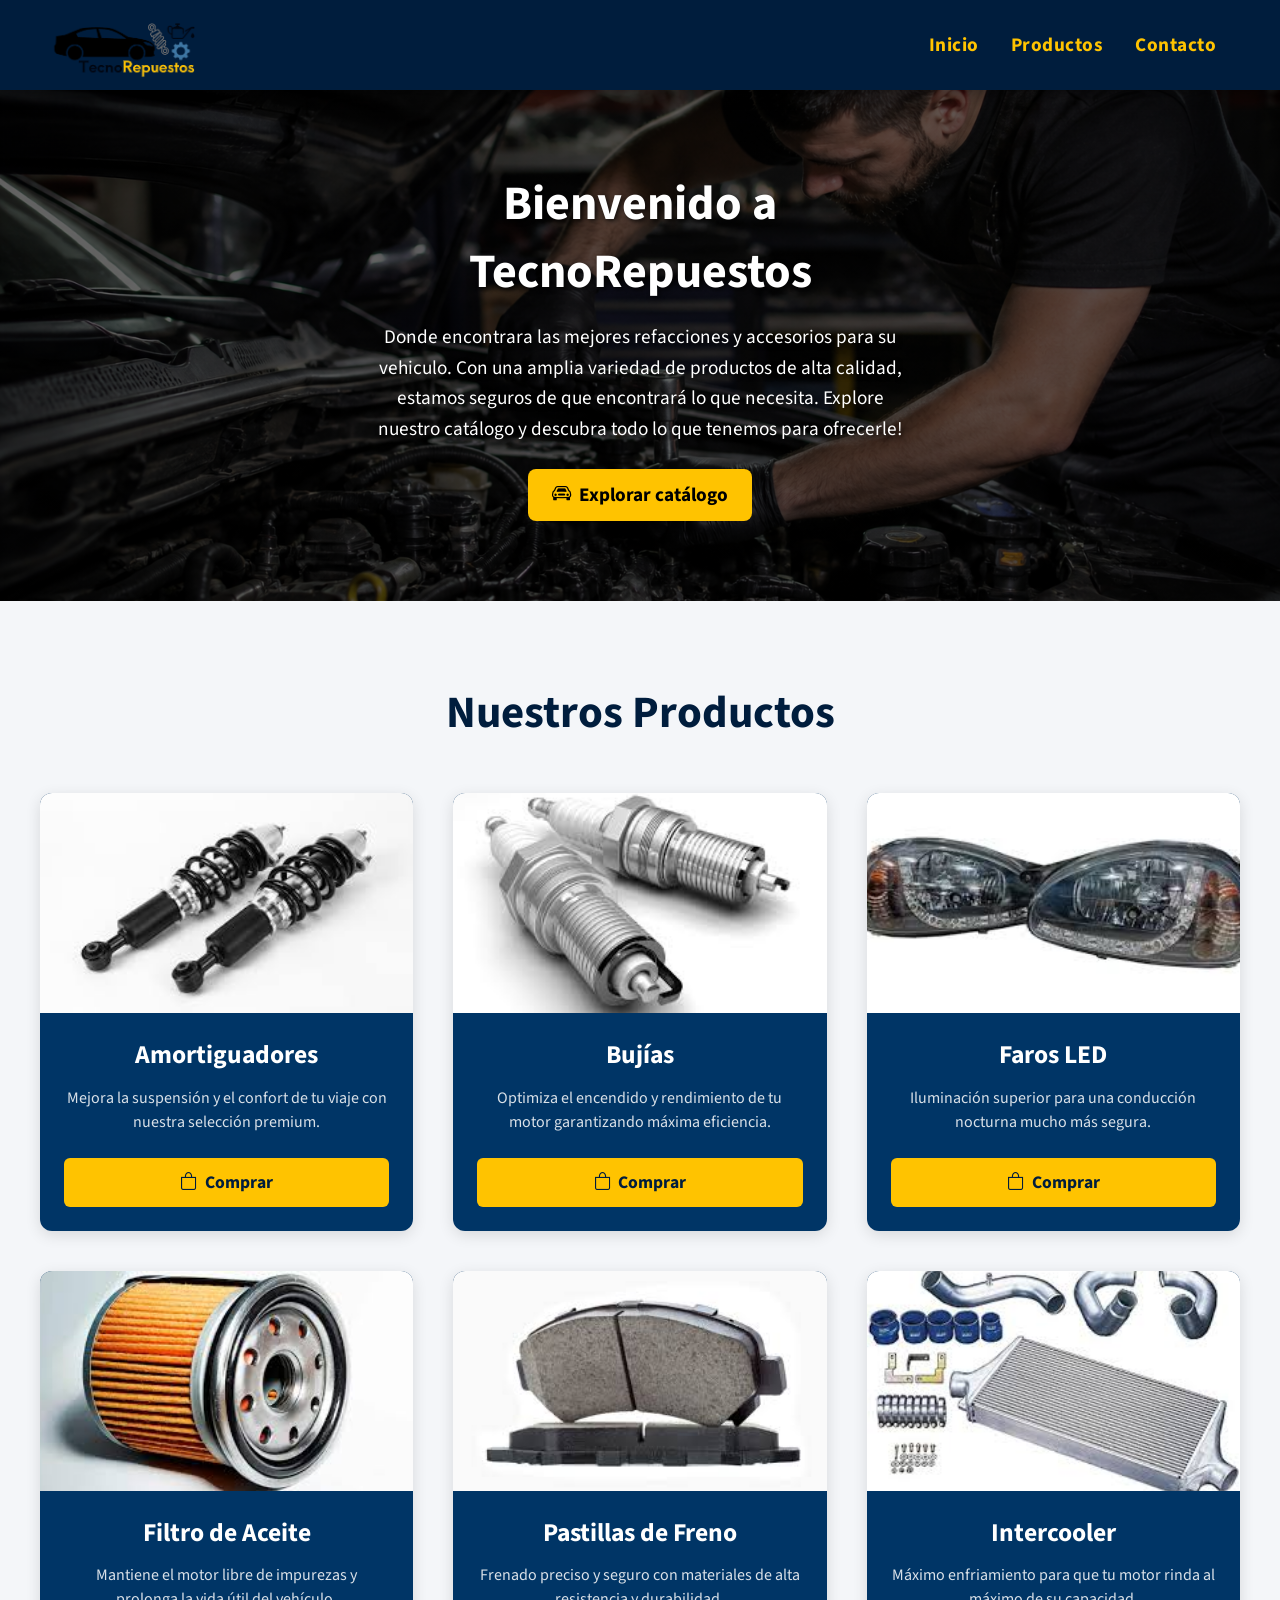
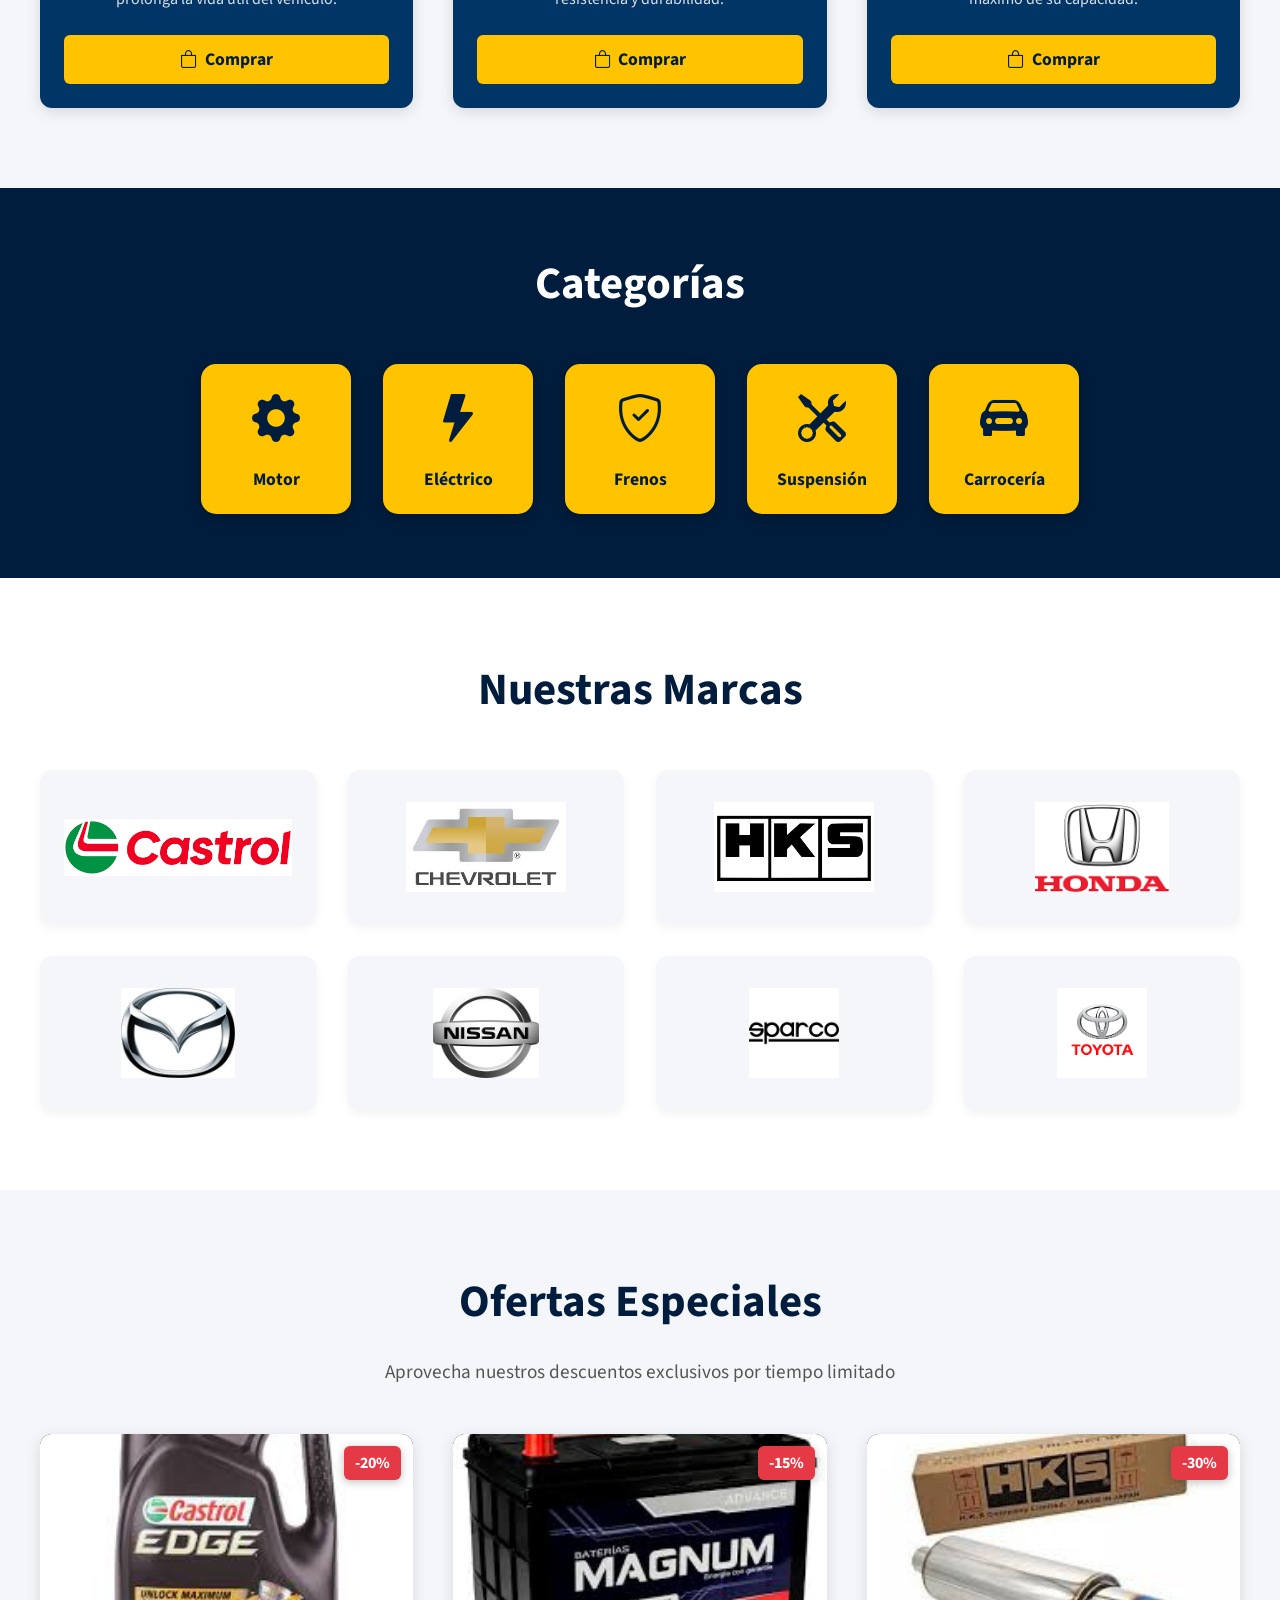
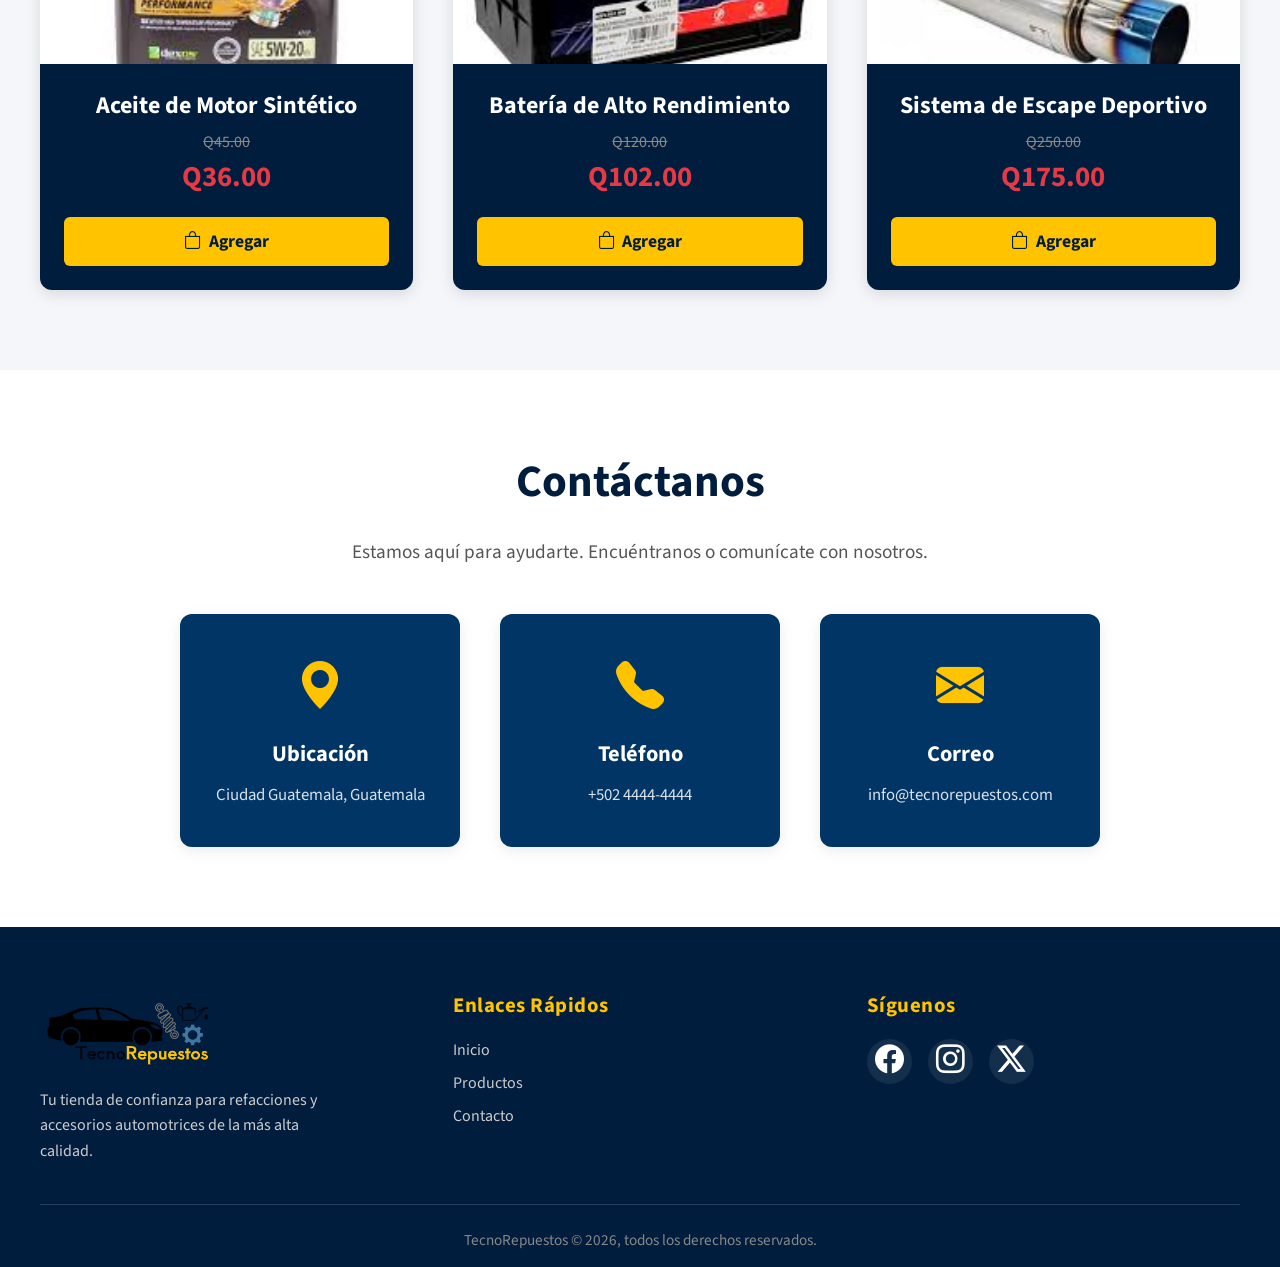
<file: proyecto_final_Jerry_Castro_2023536/view/index.html>
<!DOCTYPE html>
<html lang='en'>

<head>
    <meta charset='utf-8'>
    <meta name='viewport' content='width=device-width, initial-scale=1'>
    <title>Inicio</title>
    <link rel='stylesheet' href='../style/index.css'>
    <link rel="stylesheet" href="../style/header.css">
    <link rel="stylesheet" href="../style/footer.css">
    <link rel="icon" type="image/jpeg" href="../image/logo.png">
    <link rel="stylesheet" href="https://cdn.jsdelivr.net/npm/bootstrap-icons@1.13.1/font/bootstrap-icons.min.css">
</head>

<body>
    <header>
        <img src="../image/logoSinFondo.png" alt="Logo">
        <button class="nav-toggle" id="navToggle" aria-label="Abrir menú">
            <span></span>
            <span></span>
            <span></span>
        </button>
        <nav id="mainNav">
            <ul>
                <li><a href="../view/index.html">Inicio</a></li>
                <li><a href="../view/servicios.html">Productos</a></li>
                <li><a href="../view/contacto.html">Contacto</a></li>
            </ul>
        </nav>
    </header>
    <main>
        <section class="hero">
            <div class="info">
                <h1>Bienvenido a TecnoRepuestos</h1>
                <p>Donde encontrara las mejores refacciones y accesorios para su vehiculo.
                    Con una amplia variedad de productos de alta calidad, estamos seguros de que encontrará lo que
                    necesita.
                    Explore nuestro catálogo y descubra todo lo que tenemos para ofrecerle!</p>
                <a href="../view/servicios.html">
                    <button class="btn-explorar">
                        <i class="bi bi-car-front"></i>
                        Explorar catálogo
                    </button>
                </a>
            </div>
        </section>
        <section class="productos">
            <h2 class="section-title">Nuestros Productos</h2>
            <div class="productos-grid">
                <div class="producto-card">
                    <img src="../image/amortiguadores.jpeg" alt="Amortiguadores">
                    <div class="producto-info">
                        <h3>Amortiguadores</h3>
                        <p>Mejora la suspensión y el confort de tu viaje con nuestra selección premium.</p>
                        <button class="btn-comprar" data-nombre="Amortiguadores" data-precio="Q 350.00"><i class="bi bi-bag"></i> Comprar</button>
                    </div>
                </div>
                <div class="producto-card">
                    <img src="../image/bujia.jpeg" alt="Bujías">
                    <div class="producto-info">
                        <h3>Bujías</h3>
                        <p>Optimiza el encendido y rendimiento de tu motor garantizando máxima eficiencia.</p>
                        <button class="btn-comprar" data-nombre="Bujías" data-precio="Q 120.00"><i class="bi bi-bag"></i> Comprar</button>
                    </div>
                </div>
                <div class="producto-card">
                    <img src="../image/faros.jpeg" alt="Faros">
                    <div class="producto-info">
                        <h3>Faros LED</h3>
                        <p>Iluminación superior para una conducción nocturna mucho más segura.</p>
                        <button class="btn-comprar" data-nombre="Faros LED" data-precio="Q 450.00"><i class="bi bi-bag"></i> Comprar</button>
                    </div>
                </div>
                <div class="producto-card">
                    <img src="../image/filtroAceite.jpeg" alt="Filtro de Aceite">
                    <div class="producto-info">
                        <h3>Filtro de Aceite</h3>
                        <p>Mantiene el motor libre de impurezas y prolonga la vida útil del vehículo.</p>
                        <button class="btn-comprar" data-nombre="Filtro de Aceite" data-precio="Q 85.00"><i class="bi bi-bag"></i> Comprar</button>
                    </div>
                </div>
                <div class="producto-card">
                    <img src="../image/freno.jpeg" alt="Frenos">
                    <div class="producto-info">
                        <h3>Pastillas de Freno</h3>
                        <p>Frenado preciso y seguro con materiales de alta resistencia y durabilidad.</p>
                        <button class="btn-comprar" data-nombre="Pastillas de Freno" data-precio="Q 280.00"><i class="bi bi-bag"></i> Comprar</button>
                    </div>
                </div>
                <div class="producto-card">
                    <img src="../image/intercooler.jpeg" alt="Intercooler">
                    <div class="producto-info">
                        <h3>Intercooler</h3>
                        <p>Máximo enfriamiento para que tu motor rinda al máximo de su capacidad.</p>
                        <button class="btn-comprar" data-nombre="Intercooler" data-precio="Q 850.00"><i class="bi bi-bag"></i> Comprar</button>
                    </div>
                </div>
            </div>
        </section>
        <section class="categorias">
            <h2 class="section-title">Categorías</h2>
            <div class="categorias-container">
                <div class="categoria-box">
                    <i class="bi bi-gear-fill"></i>
                    <span>Motor</span>
                </div>
                <div class="categoria-box">
                    <i class="bi bi-lightning-fill"></i>
                    <span>Eléctrico</span>
                </div>
                <div class="categoria-box">
                    <i class="bi bi-shield-check"></i>
                    <span>Frenos</span>
                </div>
                <div class="categoria-box">
                    <i class="bi bi-tools"></i>
                    <span>Suspensión</span>
                </div>
                <div class="categoria-box">
                    <i class="bi bi-car-front-fill"></i>
                    <span>Carrocería</span>
                </div>
            </div>
        </section>
        <section class="marcas">
            <h2 class="section-title">Nuestras Marcas</h2>
            <div class="marcas-grid">
                <div class="marca-item">
                    <img src="../image/castrol.png" alt="Castrol">
                </div>
                <div class="marca-item">
                    <img src="../image/chevrolet.jpg" alt="Chevrolet">
                </div>
                <div class="marca-item">
                    <img src="../image/hks.png" alt="HKS">
                </div>
                <div class="marca-item">
                    <img src="../image/honda.png" alt="Honda">
                </div>
                <div class="marca-item">
                    <img src="../image/mazda.jpg" alt="Mazda">
                </div>
                <div class="marca-item">
                    <img src="../image/nissan.jpg" alt="Nissan">
                </div>
                <div class="marca-item">
                    <img src="../image/sparco.png" alt="Sparco">
                </div>
                <div class="marca-item">
                    <img src="../image/toyota.png" alt="Toyota">
                </div>
            </div>
        </section>
        <section class="ofertas">
            <h2 class="section-title">Ofertas Especiales</h2>
            <p class="section-subtitle">Aprovecha nuestros descuentos exclusivos por tiempo limitado</p>
            <div class="ofertas-grid">
                <div class="oferta-card">
                    <div class="descuento-badge">-20%</div>
                    <img src="../image/aceite.jpeg" alt="Aceite Sintético">
                    <div class="oferta-info">
                        <h3>Aceite de Motor Sintético</h3>
                        <p class="precio-original">Q45.00</p>
                        <p class="precio-oferta">Q36.00</p>
                        <button class="btn-comprar" data-nombre="Aceite de Motor Sintético" data-precio="Q36.00" data-oferta="true"><i class="bi bi-bag"></i> Agregar</button>
                    </div>
                </div>
                <div class="oferta-card">
                    <div class="descuento-badge">-15%</div>
                    <img src="../image/bateria.jpeg" alt="Batería">
                    <div class="oferta-info">
                        <h3>Batería de Alto Rendimiento</h3>
                        <p class="precio-original">Q120.00</p>
                        <p class="precio-oferta">Q102.00</p>
                        <button class="btn-comprar" data-nombre="Batería de Alto Rendimiento" data-precio="Q102.00" data-oferta="true"><i class="bi bi-bag"></i> Agregar</button>
                    </div>
                </div>
                <div class="oferta-card">
                    <div class="descuento-badge">-30%</div>
                    <img src="../image/escape.jpeg" alt="Sistema de Escape">
                    <div class="oferta-info">
                        <h3>Sistema de Escape Deportivo</h3>
                        <p class="precio-original">Q250.00</p>
                        <p class="precio-oferta">Q175.00</p>
                        <button class="btn-comprar" data-nombre="Sistema de Escape Deportivo" data-precio="Q175.00" data-oferta="true"><i class="bi bi-bag"></i> Agregar</button>
                    </div>
                </div>
            </div>
        </section>
       
        <section class="contacto">
            <h2 class="section-title">Contáctanos</h2>
            <p class="section-subtitle">Estamos aquí para ayudarte. Encuéntranos o comunícate con nosotros.</p>
            <div class="contacto-container">
                <div class="contacto-info-box">
                    <i class="bi bi-geo-alt-fill"></i>
                    <h3>Ubicación</h3>
                    <p>Ciudad Guatemala, Guatemala</p>
                </div>
                <div class="contacto-info-box">
                    <i class="bi bi-telephone-fill"></i>
                    <h3>Teléfono</h3>
                    <p>+502 4444-4444</p>
                </div>
                <div class="contacto-info-box">
                    <i class="bi bi-envelope-fill"></i>
                    <h3>Correo</h3>
                    <p>info@tecnorepuestos.com</p>
                </div>
            </div>
        </section>
    </main>

    <!-- ── Modal de compra exitosa ── -->
    <div class="modal-overlay" id="modalOverlay">
        <div class="modal-card" id="modalCard">
            <div class="modal-icon-wrapper">
                <i class="bi bi-bag-check-fill modal-icon-main"></i>
            </div>
            <h2 class="modal-title">¡Compra Exitosa!</h2>
            <div class="modal-producto-info">
                <p class="modal-label"><i class="bi bi-box-seam"></i> Producto</p>
                <p class="modal-valor" id="modalNombre">—</p>
                <p class="modal-label"><i class="bi bi-tag-fill"></i> Precio</p>
                <p class="modal-valor modal-precio" id="modalPrecio">—</p>
                <p class="modal-oferta-badge" id="modalTipo" style="display:none;"><i class="bi bi-percent"></i> ¡Precio de oferta aplicado!</p>
            </div>
            <p class="modal-mensaje">
                <i class="bi bi-truck"></i> Tu pedido está siendo procesado.<br>
                <i class="bi bi-shield-check"></i> Compra 100% segura y garantizada.
            </p>
            <button class="modal-btn-cerrar" id="modalCerrar">
                <i class="bi bi-check-circle"></i> Aceptar
            </button>
        </div>
    </div>
    <footer class="footer">
        <div class="footer-content">
            <div class="footer-logo">
                <img src="../image/logoSinFondo.png" alt="TecnoRepuestos Logo">
                <p>Tu tienda de confianza para refacciones y accesorios automotrices de la más alta calidad.</p>
            </div>
            <div class="footer-links">
                <h3>Enlaces Rápidos</h3>
                <ul>
                    <li><a href="../view/index.html">Inicio</a></li>
                    <li><a href="../view/servicios.html">Productos</a></li>
                    <li><a href="../view/contacto.html">Contacto</a></li>
                </ul>
            </div>
            <div class="footer-socials">
                <h3>Síguenos</h3>
                <div class="social-icons">
                    <a href="#"><i class="bi bi-facebook"></i></a>
                    <a href="#"><i class="bi bi-instagram"></i></a>
                    <a href="#"><i class="bi bi-twitter-x"></i></a>
                </div>
            </div>
        </div>
        <div class="footer-bottom">
            <p>TecnoRepuestos © 2026, todos los derechos reservados.</p>
        </div>
    </footer>
    <script src="../js/menu.js"></script>
    <script src="../js/index.js"></script>
</body>

</html>
</file>
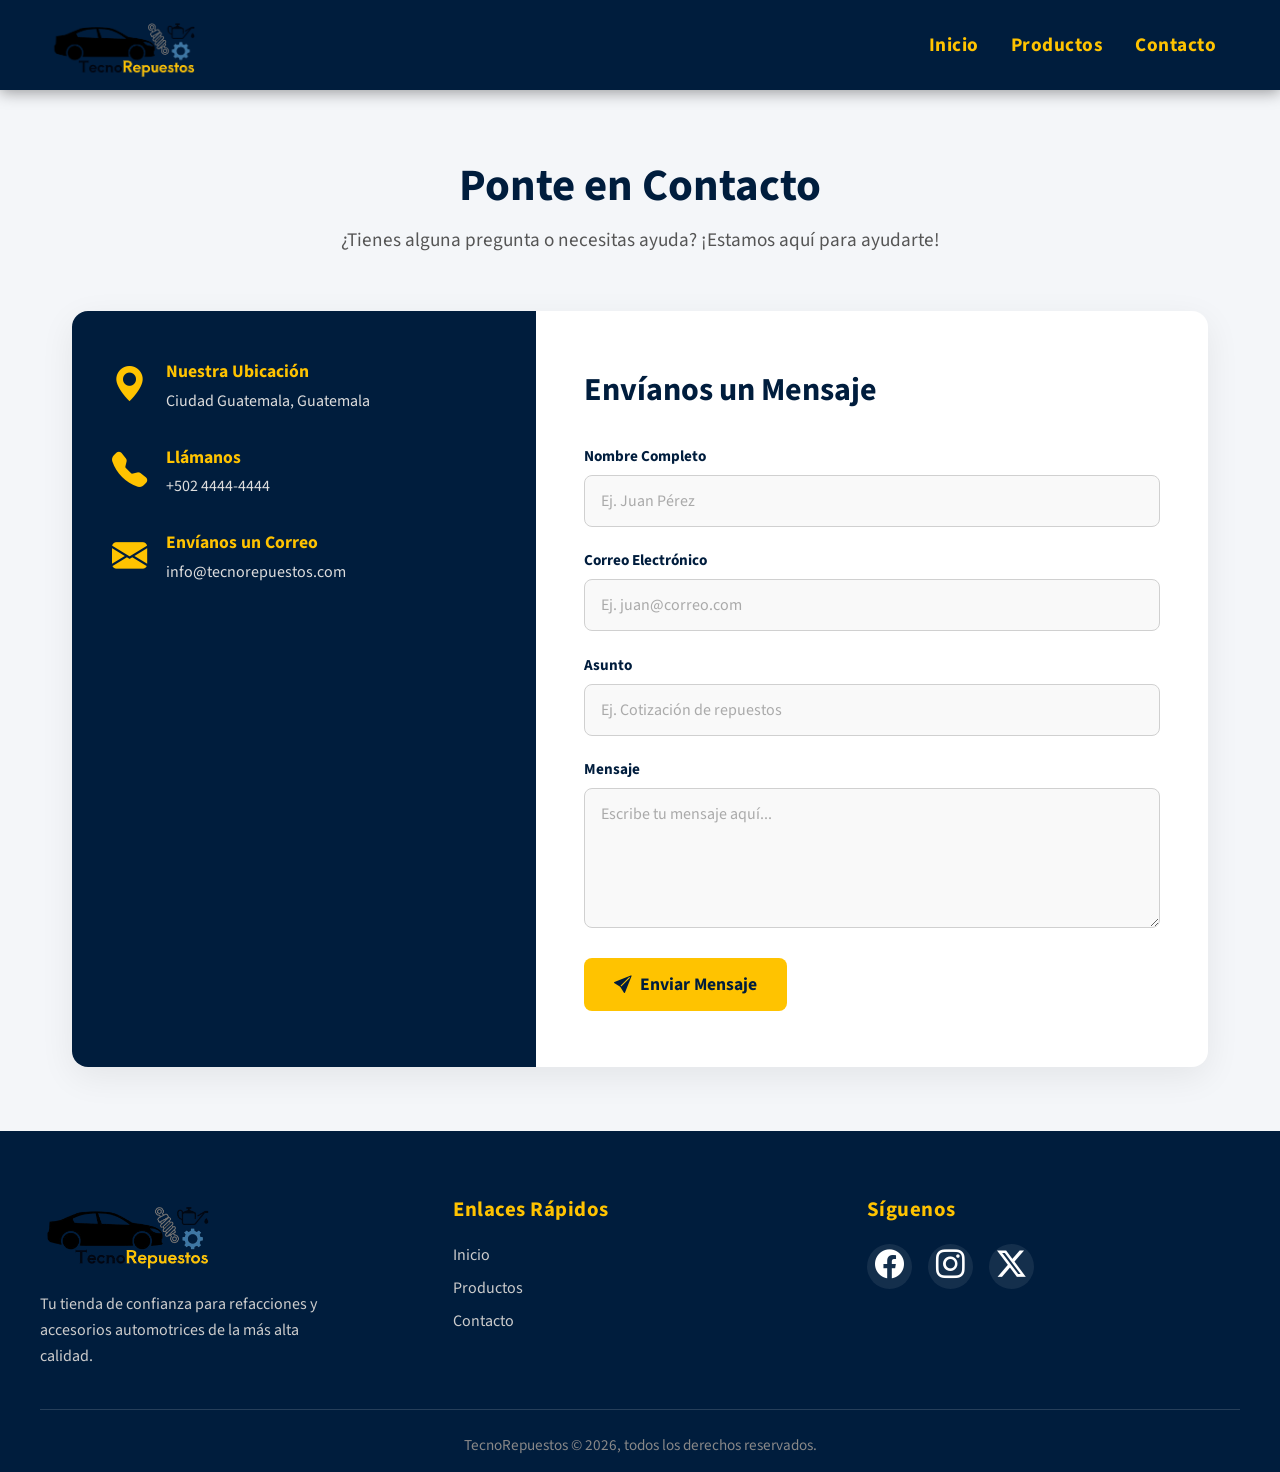
<file: proyecto_final_Jerry_Castro_2023536/view/contacto.html>
<!DOCTYPE html>
<html lang='en'>
<head>
    <meta charset='utf-8'>
    <meta name='viewport' content='width=device-width, initial-scale=1'>
    <title>Contacto - TecnoRepuestos</title>
    <link rel='stylesheet' href='../style/contacto.css'>
    <link rel="stylesheet" href="../style/header.css">
    <link rel="stylesheet" href="../style/footer.css">
    <link rel="stylesheet" href="https://cdn.jsdelivr.net/npm/bootstrap-icons@1.13.1/font/bootstrap-icons.min.css">
</head>
<body>
    <header>
        <img src="../image/logoSinFondo.png" alt="Logo">
        <button class="nav-toggle" id="navToggle" aria-label="Abrir menú">
            <span></span>
            <span></span>
            <span></span>
        </button>
        <nav id="mainNav">
            <ul>
                <li><a href="../view/index.html">Inicio</a></li>
                <li><a href="../view/servicios.html">Productos</a></li>
                <li><a href="../view/contacto.html">Contacto</a></li>
            </ul>
        </nav>
    </header>
    <main class="contacto-main">
        <h1 class="page-title">Ponte en Contacto</h1>
        <p class="page-subtitle">¿Tienes alguna pregunta o necesitas ayuda? ¡Estamos aquí para ayudarte!</p>
        
        <div class="contacto-wrapper">
            <div class="contacto-info-side">
                <div class="info-item">
                    <i class="bi bi-geo-alt-fill"></i>
                    <div>
                        <h3>Nuestra Ubicación</h3>
                        <p>Ciudad Guatemala, Guatemala</p>
                    </div>
                </div>
                <div class="info-item">
                    <i class="bi bi-telephone-fill"></i>
                    <div>
                        <h3>Llámanos</h3>
                        <p>+502 4444-4444</p>
                    </div>
                </div>
                <div class="info-item">
                    <i class="bi bi-envelope-fill"></i>
                    <div>
                        <h3>Envíanos un Correo</h3>
                        <p>info@tecnorepuestos.com</p>
                    </div>
                </div>
            </div>

            <div class="contacto-form-side">
                <h2>Envíanos un Mensaje</h2>
                <form action="" id="form">
                    <div class="input-group">
                        <label for="name">Nombre Completo</label>
                        <input type="text" id="name" name="name" placeholder="Ej. Juan Pérez" required>
                    </div>
                    <div class="input-group">
                        <label for="email">Correo Electrónico</label>
                        <input type="email" id="email" name="email" placeholder="Ej. juan@correo.com" required>
                        <span id="mensajeError" style="color: red; display: none;">Formato de correo inválido</span>
  <span id="mensajeExito" style="color: green; display: none;">Correo válido</span>
                    </div>
                    <div class="input-group">
                        <label for="asunto">Asunto</label>
                        <input type="text" id="asunto" name="asunto" placeholder="Ej. Cotización de repuestos" required>
                    </div>
                    <div class="input-group">
                        <label for="message">Mensaje</label>
                        <textarea id="message" name="message" rows="5" placeholder="Escribe tu mensaje aquí..." required></textarea>
                    </div>
                    <button type="submit" class="btn-enviar"><i class="bi bi-send-fill"></i> Enviar Mensaje</button>
                </form>
            </div>
        </div>
    </main>
    <footer class="footer">
        <div class="footer-content">
            <div class="footer-logo">
                <img src="../image/logoSinFondo.png" alt="TecnoRepuestos Logo">
                <p>Tu tienda de confianza para refacciones y accesorios automotrices de la más alta calidad.</p>
            </div>
            <div class="footer-links">
                <h3>Enlaces Rápidos</h3>
                <ul>
                    <li><a href="../view/index.html">Inicio</a></li>
                    <li><a href="../view/servicios.html">Productos</a></li>
                    <li><a href="../view/contacto.html">Contacto</a></li>
                </ul>
            </div>
            <div class="footer-socials">
                <h3>Síguenos</h3>
                <div class="social-icons">
                    <a href="#"><i class="bi bi-facebook"></i></a>
                    <a href="#"><i class="bi bi-instagram"></i></a>
                    <a href="#"><i class="bi bi-twitter-x"></i></a>
                </div>
            </div>
        </div>
        <div class="footer-bottom">
            <p>TecnoRepuestos © 2026, todos los derechos reservados.</p>
        </div>
    </footer>
    <script src="../js/menu.js"></script>
    <script src="../js/formulario.js"></script>
</body>
</html>
</file>
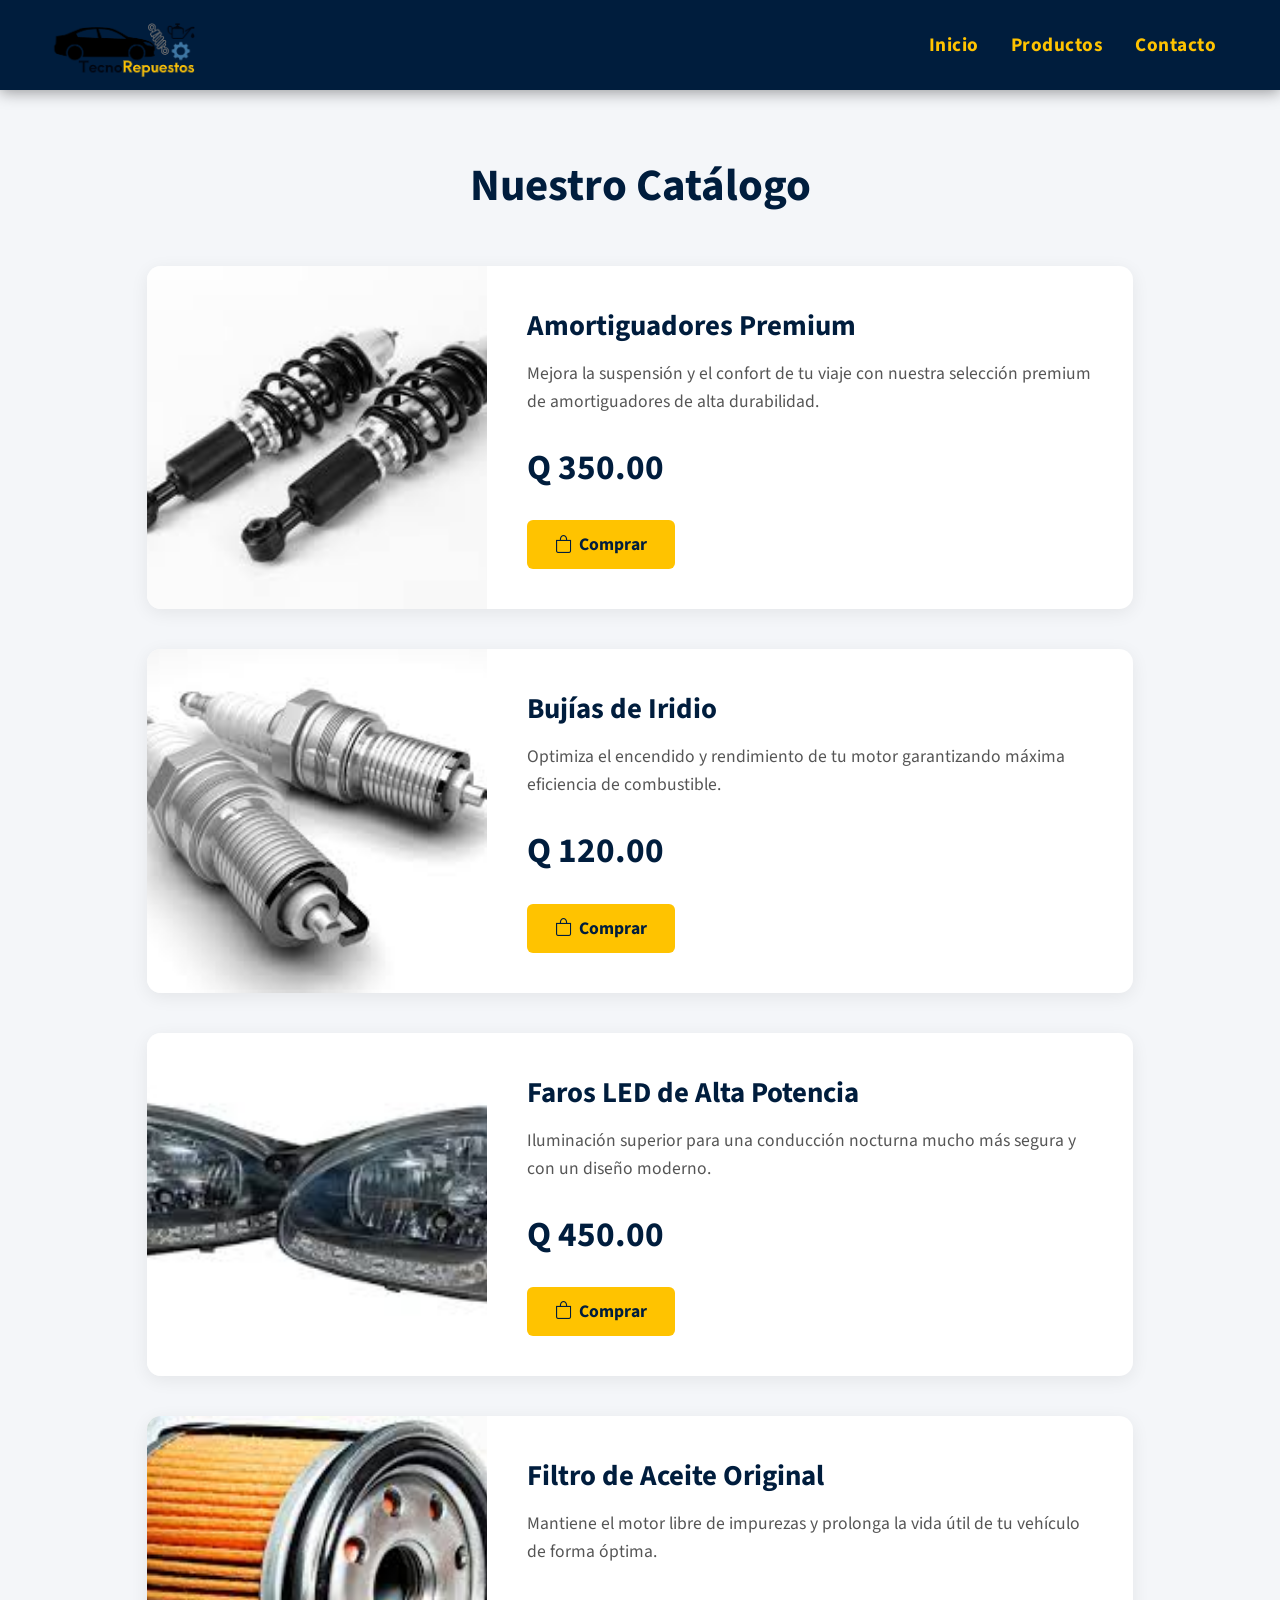
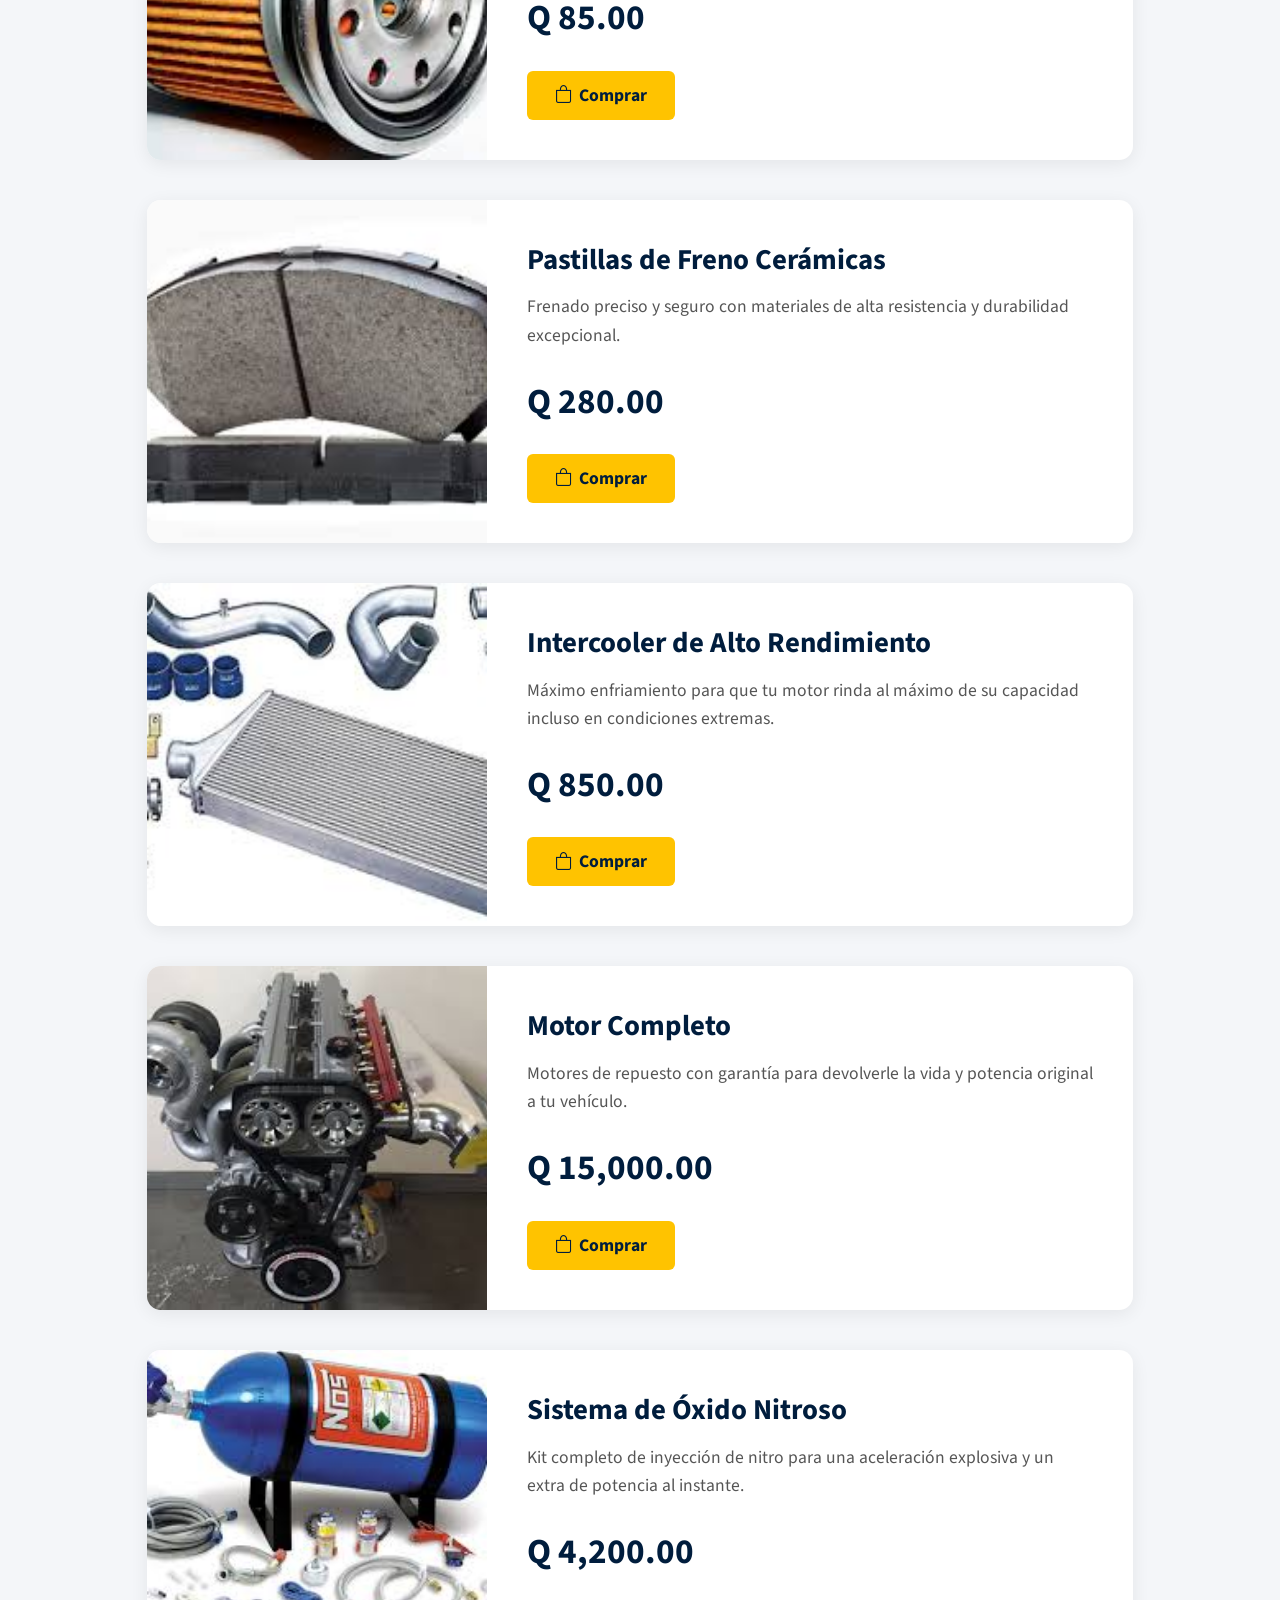
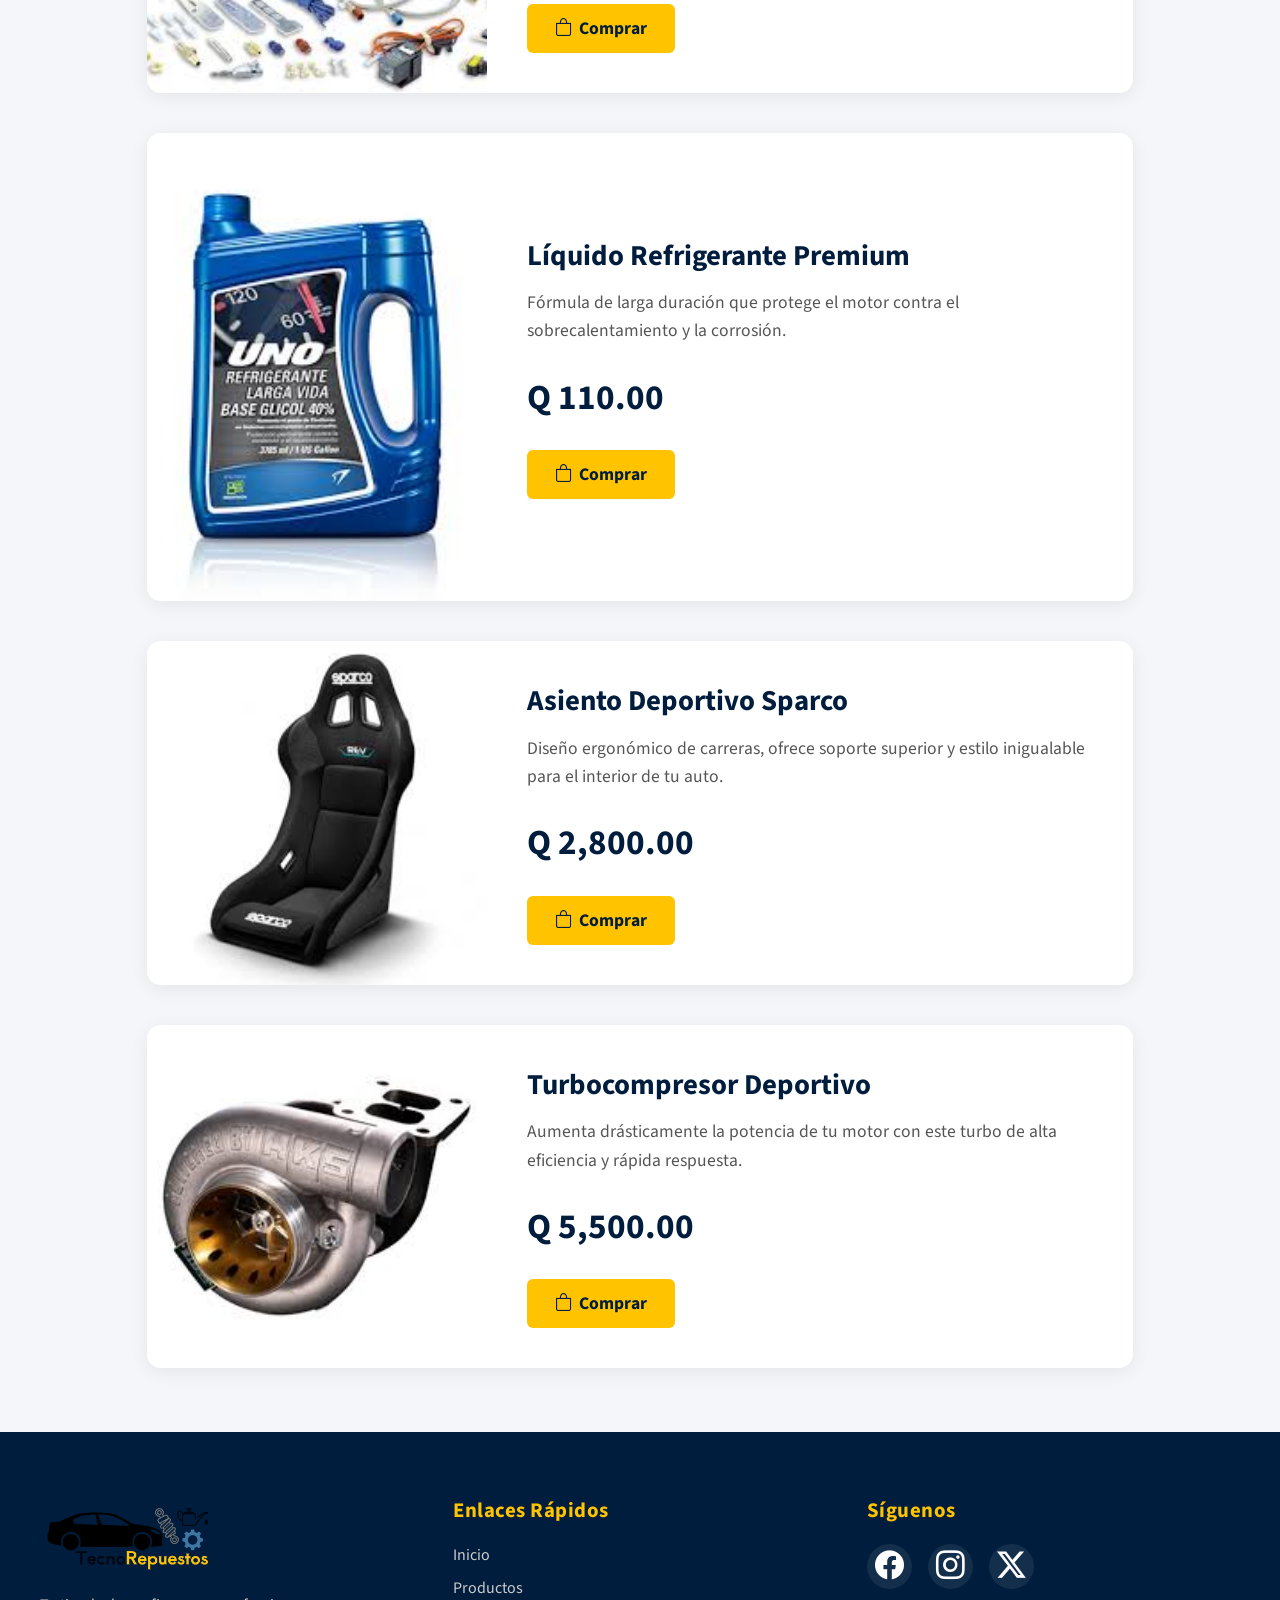
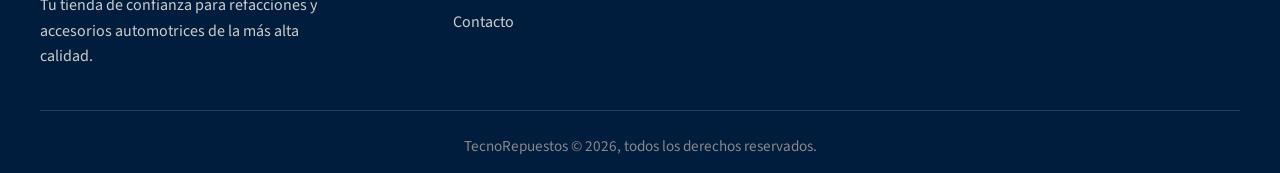
<file: proyecto_final_Jerry_Castro_2023536/view/servicios.html>
<!DOCTYPE html>
<html lang='en'>
<head>
    <meta charset='utf-8'>
    <meta name='viewport' content='width=device-width, initial-scale=1'>
    <title>Productos</title>
    <link rel='stylesheet' href='../style/servicio.css'>
    <link rel="stylesheet" href="../style/header.css">
    <link rel="stylesheet" href="../style/footer.css">
    <link rel="stylesheet" href="https://cdn.jsdelivr.net/npm/bootstrap-icons@1.13.1/font/bootstrap-icons.min.css">
    <link rel="icon" type="image/jpeg" href="../image/logo.png">
</head>
<body>
    <header>
        <img src="../image/logoSinFondo.png" alt="Logo">
        <button class="nav-toggle" id="navToggle" aria-label="Abrir menú">
            <span></span>
            <span></span>
            <span></span>
        </button>
        <nav id="mainNav">
            <ul>
                <li><a href="../view/index.html">Inicio</a></li>
                <li><a href="../view/servicios.html">Productos</a></li>
                <li><a href="../view/contacto.html">Contacto</a></li>
            </ul>
        </nav>
    </header>

    <main class="catalogo-main">
        <h1 class="catalogo-title">Nuestro Catálogo</h1>
        <div class="productos-list">

            <div class="producto-horizontal">
                <div class="prod-img-container">
                    <img src="../image/amortiguadores.jpeg" alt="Amortiguadores">
                </div>
                <div class="prod-info-container">
                    <h2>Amortiguadores Premium</h2>
                    <p>Mejora la suspensión y el confort de tu viaje con nuestra selección premium de amortiguadores de alta durabilidad.</p>
                    <p class="precio-prod">Q 350.00</p>
                    <button class="btn-comprar" data-nombre="Amortiguadores Premium" data-precio="Q 350.00"><i class="bi bi-bag"></i> Comprar</button>
                </div>
            </div>

            <div class="producto-horizontal">
                <div class="prod-img-container">
                    <img src="../image/bujia.jpeg" alt="Bujías">
                </div>
                <div class="prod-info-container">
                    <h2>Bujías de Iridio</h2>
                    <p>Optimiza el encendido y rendimiento de tu motor garantizando máxima eficiencia de combustible.</p>
                    <p class="precio-prod">Q 120.00</p>
                    <button class="btn-comprar" data-nombre="Bujías de Iridio" data-precio="Q 120.00"><i class="bi bi-bag"></i> Comprar</button>
                </div>
            </div>

            <div class="producto-horizontal">
                <div class="prod-img-container">
                    <img src="../image/faros.jpeg" alt="Faros">
                </div>
                <div class="prod-info-container">
                    <h2>Faros LED de Alta Potencia</h2>
                    <p>Iluminación superior para una conducción nocturna mucho más segura y con un diseño moderno.</p>
                    <p class="precio-prod">Q 450.00</p>
                    <button class="btn-comprar" data-nombre="Faros LED de Alta Potencia" data-precio="Q 450.00"><i class="bi bi-bag"></i> Comprar</button>
                </div>
            </div>

            <div class="producto-horizontal">
                <div class="prod-img-container">
                    <img src="../image/filtroAceite.jpeg" alt="Filtro de Aceite">
                </div>
                <div class="prod-info-container">
                    <h2>Filtro de Aceite Original</h2>
                    <p>Mantiene el motor libre de impurezas y prolonga la vida útil de tu vehículo de forma óptima.</p>
                    <p class="precio-prod">Q 85.00</p>
                    <button class="btn-comprar" data-nombre="Filtro de Aceite Original" data-precio="Q 85.00"><i class="bi bi-bag"></i> Comprar</button>
                </div>
            </div>

            <div class="producto-horizontal">
                <div class="prod-img-container">
                    <img src="../image/freno.jpeg" alt="Frenos">
                </div>
                <div class="prod-info-container">
                    <h2>Pastillas de Freno Cerámicas</h2>
                    <p>Frenado preciso y seguro con materiales de alta resistencia y durabilidad excepcional.</p>
                    <p class="precio-prod">Q 280.00</p>
                    <button class="btn-comprar" data-nombre="Pastillas de Freno Cerámicas" data-precio="Q 280.00"><i class="bi bi-bag"></i> Comprar</button>
                </div>
            </div>

            <div class="producto-horizontal">
                <div class="prod-img-container">
                    <img src="../image/intercooler.jpeg" alt="Intercooler">
                </div>
                <div class="prod-info-container">
                    <h2>Intercooler de Alto Rendimiento</h2>
                    <p>Máximo enfriamiento para que tu motor rinda al máximo de su capacidad incluso en condiciones extremas.</p>
                    <p class="precio-prod">Q 850.00</p>
                    <button class="btn-comprar" data-nombre="Intercooler de Alto Rendimiento" data-precio="Q 850.00"><i class="bi bi-bag"></i> Comprar</button>
                </div>
            </div>

            <div class="producto-horizontal">
                <div class="prod-img-container">
                    <img src="../image/motor.jpeg" alt="Motor">
                </div>
                <div class="prod-info-container">
                    <h2>Motor Completo</h2>
                    <p>Motores de repuesto con garantía para devolverle la vida y potencia original a tu vehículo.</p>
                    <p class="precio-prod">Q 15,000.00</p>
                    <button class="btn-comprar" data-nombre="Motor Completo" data-precio="Q 15,000.00"><i class="bi bi-bag"></i> Comprar</button>
                </div>
            </div>

            <div class="producto-horizontal">
                <div class="prod-img-container">
                    <img src="../image/nitro.jpeg" alt="Sistema de Nitro">
                </div>
                <div class="prod-info-container">
                    <h2>Sistema de Óxido Nitroso</h2>
                    <p>Kit completo de inyección de nitro para una aceleración explosiva y un extra de potencia al instante.</p>
                    <p class="precio-prod">Q 4,200.00</p>
                    <button class="btn-comprar" data-nombre="Sistema de Óxido Nitroso" data-precio="Q 4,200.00"><i class="bi bi-bag"></i> Comprar</button>
                </div>
            </div>

            <div class="producto-horizontal">
                <div class="prod-img-container">
                    <img src="../image/refrigerante.jpeg" alt="Líquido Refrigerante">
                </div>
                <div class="prod-info-container">
                    <h2>Líquido Refrigerante Premium</h2>
                    <p>Fórmula de larga duración que protege el motor contra el sobrecalentamiento y la corrosión.</p>
                    <p class="precio-prod">Q 110.00</p>
                    <button class="btn-comprar" data-nombre="Líquido Refrigerante Premium" data-precio="Q 110.00"><i class="bi bi-bag"></i> Comprar</button>
                </div>
            </div>

            <div class="producto-horizontal">
                <div class="prod-img-container">
                    <img src="../image/sparco.jpeg" alt="Accesorio Sparco">
                </div>
                <div class="prod-info-container">
                    <h2>Asiento Deportivo Sparco</h2>
                    <p>Diseño ergonómico de carreras, ofrece soporte superior y estilo inigualable para el interior de tu auto.</p>
                    <p class="precio-prod">Q 2,800.00</p>
                    <button class="btn-comprar" data-nombre="Asiento Deportivo Sparco" data-precio="Q 2,800.00"><i class="bi bi-bag"></i> Comprar</button>
                </div>
            </div>

            <div class="producto-horizontal">
                <div class="prod-img-container">
                    <img src="../image/turbo.jpeg" alt="Turbocompresor">
                </div>
                <div class="prod-info-container">
                    <h2>Turbocompresor Deportivo</h2>
                    <p>Aumenta drásticamente la potencia de tu motor con este turbo de alta eficiencia y rápida respuesta.</p>
                    <p class="precio-prod">Q 5,500.00</p>
                    <button class="btn-comprar" data-nombre="Turbocompresor Deportivo" data-precio="Q 5,500.00"><i class="bi bi-bag"></i> Comprar</button>
                </div>
            </div>

        </div>
    </main>

    <!-- ── Modal de compra exitosa ── -->
    <div class="modal-overlay" id="modalOverlay">
        <div class="modal-card" id="modalCard">
            <div class="modal-icon-wrapper">
                <i class="bi bi-bag-check-fill modal-icon-main"></i>
            </div>
            <h2 class="modal-title">¡Compra Exitosa!</h2>
            <div class="modal-producto-info">
                <p class="modal-label"><i class="bi bi-box-seam"></i> Producto</p>
                <p class="modal-valor" id="modalNombre">—</p>
                <p class="modal-label"><i class="bi bi-tag-fill"></i> Precio</p>
                <p class="modal-valor modal-precio" id="modalPrecio">—</p>
            </div>
            <p class="modal-mensaje">
                <i class="bi bi-truck"></i> Tu pedido está siendo procesado.<br>
                <i class="bi bi-shield-check"></i> Compra 100% segura y garantizada.
            </p>
            <button class="modal-btn-cerrar" id="modalCerrar">
                <i class="bi bi-check-circle"></i> Aceptar
            </button>
        </div>
    </div>

    <footer class="footer">
        <div class="footer-content">
            <div class="footer-logo">
                <img src="../image/logoSinFondo.png" alt="TecnoRepuestos Logo">
                <p>Tu tienda de confianza para refacciones y accesorios automotrices de la más alta calidad.</p>
            </div>
            <div class="footer-links">
                <h3>Enlaces Rápidos</h3>
                <ul>
                    <li><a href="../view/index.html">Inicio</a></li>
                    <li><a href="../view/servicios.html">Productos</a></li>
                    <li><a href="../view/contacto.html">Contacto</a></li>
                </ul>
            </div>
            <div class="footer-socials">
                <h3>Síguenos</h3>
                <div class="social-icons">
                    <a href="#"><i class="bi bi-facebook"></i></a>
                    <a href="#"><i class="bi bi-instagram"></i></a>
                    <a href="#"><i class="bi bi-twitter-x"></i></a>
                </div>
            </div>
        </div>
        <div class="footer-bottom">
            <p>TecnoRepuestos © 2026, todos los derechos reservados.</p>
        </div>
    </footer>
    <script src="../js/menu.js"></script>
    <script src="../js/servicios.js"></script>
</body>
</html>
</file>
<file: proyecto_final_Jerry_Castro_2023536/style/index.css>
@import url('https://fonts.googleapis.com/css2?family=Source+Sans+3:ital,wght@0,200..900;1,200..900&display=swap');

* {
    margin: 0;
    padding: 0;
    box-sizing: border-box;
    font-family: 'Source Sans 3', sans-serif;
}

.hero {
    background-image: linear-gradient(rgba(0, 0, 0, 0.6), rgba(0, 0, 0, 0.6)), url(../image/portada.png);
    background-size: cover;
    background-position: center;
    background-repeat: no-repeat;
    min-height: 500px;
    display: flex;
    flex-direction: column;
    justify-content: center;
    align-items: center;
    text-align: center;
    color: #ffffff;
    text-shadow: 2px 2px 5px rgba(0, 0, 0, 0.8);
    padding: 3rem 1.5rem;
}

.info {
    width: min(600px, 90%);
    display: flex;
    flex-direction: column;
    justify-content: center;
    align-items: center;
    text-align: center;
    color: white;
    padding: 2rem;
}

.info h1 {
    font-size: clamp(1.8rem, 5vw, 3rem);
    margin-bottom: 1rem;
}

.info p {
    font-size: clamp(1rem, 2.5vw, 1.2rem);
    line-height: 1.6;
}

.btn-explorar {
    margin-top: 1.5rem;
    padding: 12px 24px;
    background-color: #FFC300;
    border: none;
    border-radius: 8px;
    font-size: clamp(1rem, 2.5vw, 1.2rem);
    font-weight: bold;
    cursor: pointer;
    text-decoration: none;
    display: inline-flex;
    align-items: center;
    gap: 0.5rem;
    transition: background-color 0.3s ease, transform 0.3s ease, box-shadow 0.3s ease;
}

.btn-explorar:hover {
    background-color: #af8701;
    transform: translateY(-3px);
    box-shadow: 0 8px 20px rgba(0, 0, 0, 0.3);
}

.section-title {
    color: #001D3D;
    font-size: clamp(1.8rem, 4vw, 2.8rem);
    margin-bottom: 3rem;
    text-align: center;
}

.section-subtitle {
    color: #555555;
    font-size: clamp(0.95rem, 2.5vw, 1.2rem);
    margin-bottom: 3rem;
    margin-top: -1.5rem;
    text-align: center;
}

.productos {
    padding: 5rem 2rem;
    background-color: #f4f6f9;
    text-align: center;
}

.productos-grid {
    display: grid;
    grid-template-columns: repeat(3, 1fr);
    gap: 2.5rem;
    max-width: 1200px;
    margin: 0 auto;
}

.producto-card {
    background-color: #003566;
    border-radius: 12px;
    box-shadow: 0 4px 15px rgba(0, 0, 0, 0.12);
    overflow: hidden;
    transition: transform 0.3s ease, box-shadow 0.3s ease;
    display: flex;
    flex-direction: column;
}

.producto-card:hover {
    transform: translateY(-10px);
    box-shadow: 0 14px 28px rgba(0, 0, 0, 0.25);
}

.producto-card img {
    width: 100%;
    height: 220px;
    object-fit: cover;
}

.producto-info {
    padding: 1.5rem;
    display: flex;
    flex-direction: column;
    flex-grow: 1;
    justify-content: space-between;
}

.producto-info h3 {
    color: white;
    font-size: clamp(1.2rem, 2.5vw, 1.6rem);
    margin-bottom: 0.8rem;
}

.producto-info p {
    color: rgba(255, 255, 255, 0.85);
    margin-bottom: 1.5rem;
    font-size: 1rem;
    line-height: 1.5;
}

.btn-comprar {
    padding: 12px 0;
    width: 100%;
    background-color: #FFC300;
    color: #001D3D;
    border: none;
    border-radius: 6px;
    font-size: 1.1rem;
    font-weight: bold;
    cursor: pointer;
    transition: all 0.3s ease;
    display: inline-flex;
    align-items: center;
    justify-content: center;
    gap: 0.4rem;
}

.btn-comprar:hover {
    background-color: #af8701;
    color: #ffffff;
    transform: scale(1.02);
}

.marcas {
    padding: 5rem 2rem;
    background-color: #ffffff;
    text-align: center;
}

.marcas-grid {
    display: grid;
    grid-template-columns: repeat(4, 1fr);
    gap: 2rem;
    max-width: 1200px;
    margin: 0 auto;
}

.marca-item {
    display: flex;
    justify-content: center;
    align-items: center;
    padding: 2rem 1.5rem;
    background-color: #f4f6f9;
    border-radius: 12px;
    box-shadow: 0 4px 10px rgba(0, 0, 0, 0.05);
    transition: transform 0.3s ease, box-shadow 0.3s ease;
}

.marca-item:hover {
    transform: translateY(-5px);
    box-shadow: 0 10px 20px rgba(0, 0, 0, 0.12);
}

.marca-item img {
    max-width: 100%;
    max-height: 90px;
    object-fit: contain;
}

.categorias {
    padding: 4rem 2rem;
    background-color: #001D3D;
    text-align: center;
}

.categorias .section-title {
    color: #ffffff;
}

.categorias-container {
    display: flex;
    justify-content: center;
    gap: 2rem;
    flex-wrap: wrap;
    max-width: 1100px;
    margin: 0 auto;
}

.categoria-box {
    background-color: #FFC300;
    color: #001D3D;
    width: 150px;
    height: 150px;
    display: flex;
    flex-direction: column;
    justify-content: center;
    align-items: center;
    border-radius: 15px;
    box-shadow: 0 4px 12px rgba(0, 0, 0, 0.25);
    transition: transform 0.3s ease, box-shadow 0.3s ease, background-color 0.3s ease;
    font-weight: bold;
    font-size: 1.1rem;
    cursor: pointer;
}

.categoria-box i {
    font-size: 3rem;
    margin-bottom: 0.7rem;
    color: #001D3D;
    transition: color 0.3s ease;
}

.categoria-box:hover {
    transform: translateY(-8px) scale(1.05);
    box-shadow: 0 12px 24px rgba(0, 0, 0, 0.35);
    background-color: #af8701;
    color: #ffffff;
}

.categoria-box:hover i {
    color: #ffffff;
}

.ofertas {
    padding: 5rem 2rem;
    background-color: #f4f6f9;
    text-align: center;
}

.ofertas-grid {
    display: grid;
    grid-template-columns: repeat(3, 1fr);
    gap: 2.5rem;
    max-width: 1200px;
    margin: 0 auto;
}

.oferta-card {
    background-color: #001D3D;
    border-radius: 12px;
    box-shadow: 0 4px 15px rgba(0, 0, 0, 0.12);
    overflow: hidden;
    transition: transform 0.3s ease, box-shadow 0.3s ease;
    display: flex;
    flex-direction: column;
    position: relative;
}

.oferta-card:hover {
    transform: translateY(-10px);
    box-shadow: 0 14px 28px rgba(255, 195, 0, 0.2);
}

.descuento-badge {
    position: absolute;
    top: 12px;
    right: 12px;
    background-color: #e63946;
    color: white;
    padding: 6px 11px;
    border-radius: 6px;
    font-weight: bold;
    font-size: 1rem;
    z-index: 2;
    box-shadow: 0 2px 8px rgba(0, 0, 0, 0.25);
}

.oferta-card img {
    width: 100%;
    height: 230px;
    object-fit: cover;
}

.oferta-info {
    padding: 1.5rem;
    display: flex;
    flex-direction: column;
    flex-grow: 1;
    justify-content: space-between;
}

.oferta-info h3 {
    color: white;
    font-size: clamp(1.1rem, 2.5vw, 1.5rem);
    margin-bottom: 0.5rem;
}

.precio-original {
    text-decoration: line-through;
    color: #888888;
    font-size: 1rem;
    margin-bottom: 0.2rem;
}

.precio-oferta {
    color: #e63946;
    font-size: clamp(1.4rem, 3vw, 1.8rem);
    font-weight: bold;
    margin-bottom: 1.2rem;
}


.contacto {
    padding: 5rem 2rem;
    background-color: #ffffff;
    text-align: center;
}

.contacto-container {
    display: flex;
    justify-content: center;
    gap: 2.5rem;
    flex-wrap: wrap;
    max-width: 1200px;
    margin: 0 auto;
}

.contacto-info-box {
    background-color: #003566;
    padding: 2.5rem 2rem;
    border-radius: 12px;
    width: 280px;
    box-shadow: 0 4px 15px rgba(0, 0, 0, 0.08);
    transition: transform 0.3s ease, box-shadow 0.3s ease;
}

.contacto-info-box:hover {
    transform: translateY(-6px);
    box-shadow: 0 10px 24px rgba(0, 0, 0, 0.15);
}

.contacto-info-box i {
    font-size: 3rem;
    color: #FFC300;
    margin-bottom: 1rem;
    display: inline-block;
}

.contacto-info-box h3 {
    color: white;
    font-size: 1.4rem;
    margin-bottom: 0.8rem;
}

.contacto-info-box p {
    color: rgba(255, 255, 255, 0.85);
    font-size: 1.05rem;
}

@media (max-width: 1024px) {
    .productos-grid {
        grid-template-columns: repeat(2, 1fr);
        gap: 2rem;
    }

    .marcas-grid {
        grid-template-columns: repeat(3, 1fr);
    }

    .ofertas-grid {
        grid-template-columns: repeat(2, 1fr);
        gap: 2rem;
    }

    .categorias-container {
        gap: 1.5rem;
    }
}

@media (max-width: 768px) {
    .hero {
        min-height: 380px;
        padding: 2.5rem 1.5rem;
    }

    .info {
        width: 100%;
        padding: 1.5rem 1rem;
    }

    .productos {
        padding: 3.5rem 1.5rem;
    }

    .productos-grid {
        grid-template-columns: repeat(2, 1fr);
        gap: 1.5rem;
    }

    .producto-card img {
        height: 180px;
    }

    .marcas {
        padding: 3.5rem 1.5rem;
    }

    .marcas-grid {
        grid-template-columns: repeat(2, 1fr);
        gap: 1.5rem;
    }

    .categorias {
        padding: 3rem 1.5rem;
    }

    .categoria-box {
        width: 130px;
        height: 130px;
        font-size: 1rem;
    }

    .categoria-box i {
        font-size: 2.5rem;
    }

    .ofertas {
        padding: 3.5rem 1.5rem;
    }

    .ofertas-grid {
        grid-template-columns: 1fr;
        max-width: 500px;
    }

    .oferta-card img {
        height: 200px;
    }

    .contacto {
        padding: 3.5rem 1.5rem;
    }

    .contacto-info-box {
        width: 100%;
        max-width: 400px;
    }
}

@media (max-width: 480px) {
    .hero {
        min-height: 320px;
    }

    .productos-grid {
        grid-template-columns: 1fr;
        max-width: 400px;
    }

    .producto-card img {
        height: 200px;
    }

    .marcas-grid {
        grid-template-columns: repeat(2, 1fr);
        gap: 1rem;
    }

    .marca-item {
        padding: 1.2rem;
    }

    .marca-item img {
        max-height: 60px;
    }

    .categorias-container {
        gap: 1rem;
    }

    .categoria-box {
        width: 110px;
        height: 110px;
        font-size: 0.9rem;
        border-radius: 12px;
    }

    .categoria-box i {
        font-size: 2rem;
        margin-bottom: 0.5rem;
    }

    .contacto-container {
        gap: 1.5rem;
    }

    .contacto-info-box {
        padding: 2rem 1.5rem;
    }

    .section-title {
        margin-bottom: 2rem;
    }
}

@media (max-width: 360px) {
    .categorias-container {
        gap: 0.8rem;
    }

    .categoria-box {
        width: 95px;
        height: 95px;
        font-size: 0.8rem;
    }

    .categoria-box i {
        font-size: 1.7rem;
    }
}

.modal-overlay {
    position: fixed;
    inset: 0;
    background-color: rgba(0, 0, 0, 0.65);
    display: flex;
    justify-content: center;
    align-items: center;
    z-index: 2000;
    padding: 1rem;
    opacity: 0;
    visibility: hidden;
    transition: opacity 0.3s ease, visibility 0.3s ease;
}

.modal-overlay.activo {
    opacity: 1;
    visibility: visible;
}

.modal-card {
    background-color: #ffffff;
    border-radius: 20px;
    padding: 2.5rem 2rem;
    max-width: 420px;
    width: 100%;
    text-align: center;
    box-shadow: 0 20px 50px rgba(0, 0, 0, 0.3);
    transform: scale(0.85) translateY(30px);
    transition: transform 0.35s cubic-bezier(0.34, 1.56, 0.64, 1);
}

.modal-overlay.activo .modal-card {
    transform: scale(1) translateY(0);
}

.modal-icon-wrapper {
    width: 90px;
    height: 90px;
    background: linear-gradient(135deg, #FFC300, #af8701);
    border-radius: 50%;
    display: flex;
    align-items: center;
    justify-content: center;
    margin: 0 auto 1.5rem;
    box-shadow: 0 8px 20px rgba(255, 195, 0, 0.45);
    animation: pulso 1.8s ease-in-out infinite;
}

@keyframes pulso {
    0%, 100% { box-shadow: 0 8px 20px rgba(255, 195, 0, 0.45); }
    50%       { box-shadow: 0 8px 30px rgba(255, 195, 0, 0.75); }
}

.modal-icon-main {
    font-size: 2.8rem;
    color: #001D3D;
}

.modal-title {
    color: #001D3D;
    font-size: 1.9rem;
    font-weight: 800;
    margin-bottom: 1.5rem;
}

.modal-producto-info {
    background-color: #f4f6f9;
    border-radius: 12px;
    padding: 1.2rem 1.5rem;
    margin-bottom: 1.5rem;
    text-align: left;
}

.modal-label {
    color: #888888;
    font-size: 0.85rem;
    font-weight: 700;
    text-transform: uppercase;
    letter-spacing: 0.8px;
    margin-bottom: 0.25rem;
}

.modal-label i {
    color: #FFC300;
    margin-right: 4px;
}

.modal-valor {
    color: #001D3D;
    font-size: 1.15rem;
    font-weight: 700;
    margin-bottom: 0.9rem;
}

.modal-precio {
    color: #003566;
    font-size: 1.5rem;
    margin-bottom: 0.5rem;
}

.modal-oferta-badge {
    display: inline-flex;
    align-items: center;
    gap: 6px;
    background-color: #e63946;
    color: #ffffff;
    font-size: 0.85rem;
    font-weight: 700;
    padding: 5px 12px;
    border-radius: 20px;
    margin-top: 0.4rem;
}

.modal-oferta-badge i {
    font-size: 1rem;
}

.modal-mensaje {
    color: #555555;
    font-size: 0.95rem;
    line-height: 2;
    margin-bottom: 1.8rem;
}

.modal-mensaje i {
    color: #FFC300;
    margin-right: 4px;
}

.modal-btn-cerrar {
    background: linear-gradient(135deg, #FFC300, #af8701);
    color: #001D3D;
    border: none;
    padding: 13px 36px;
    font-size: 1.1rem;
    font-weight: 800;
    border-radius: 10px;
    cursor: pointer;
    transition: transform 0.25s ease, box-shadow 0.25s ease;
    display: inline-flex;
    align-items: center;
    gap: 0.5rem;
    box-shadow: 0 4px 12px rgba(255, 195, 0, 0.4);
}

.modal-btn-cerrar:hover {
    transform: translateY(-3px);
    box-shadow: 0 8px 20px rgba(255, 195, 0, 0.55);
}

@media (max-width: 480px) {
    .modal-card {
        padding: 2rem 1.5rem;
        border-radius: 16px;
    }

    .modal-icon-wrapper {
        width: 75px;
        height: 75px;
    }

    .modal-icon-main {
        font-size: 2.2rem;
    }

    .modal-title {
        font-size: 1.6rem;
    }

    .modal-btn-cerrar {
        width: 100%;
        justify-content: center;
    }
}
</file>
<file: proyecto_final_Jerry_Castro_2023536/style/header.css>
header {
    display: flex;
    justify-content: space-between;
    align-items: center;
    background-color: #001D3D;
    padding: 0 3rem;
    color: #ffffff;
    height: 90px;
    position: sticky;
    top: 0;
    z-index: 1000;
    box-shadow: 0 2px 15px rgba(0, 0, 0, 0.4);
}

header img {
    height: 65px;
    transition: transform 0.4s ease;
}

header img:hover {
    transform: scale(1.08);
}

header nav ul {
    display: flex;
    list-style: none;
    gap: 0;
}

header nav ul li {
    margin: 0 1rem;
}

header nav ul li a {
    color: #FFC300;
    text-decoration: none;
    font-size: 1.2rem;
    font-weight: bold;
    letter-spacing: 0.5px;
    transition: color 0.3s ease, transform 0.3s ease;
    display: inline-block;
}

header nav ul li a:hover {
    color: #af8701;
    transform: translateY(-2px);
}

.nav-toggle {
    display: none;
    flex-direction: column;
    justify-content: space-between;
    width: 30px;
    height: 22px;
    background: none;
    border: none;
    cursor: pointer;
    padding: 0;
    z-index: 1100;
}

.nav-toggle span {
    display: block;
    width: 100%;
    height: 3px;
    background-color: #FFC300;
    border-radius: 3px;
    transition: all 0.35s ease;
    transform-origin: center;
}

.nav-toggle.open span:nth-child(1) {
    transform: translateY(9.5px) rotate(45deg);
}
.nav-toggle.open span:nth-child(2) {
    opacity: 0;
    transform: scaleX(0);
}
.nav-toggle.open span:nth-child(3) {
    transform: translateY(-9.5px) rotate(-45deg);
}

/* RESPONSIVE */

@media (max-width: 1024px) {
    header {
        padding: 0 2rem;
    }
    header nav ul li a {
        font-size: 1.1rem;
    }
}

@media (max-width: 768px) {
    header {
        padding: 0 1.5rem;
        height: 70px;
        position: relative;
    }

    .nav-toggle {
        display: flex;
    }

    header nav {
        position: absolute;
        top: 70px;
        left: 0;
        width: 100%;
        background-color: #001D3D;
        max-height: 0;
        overflow: hidden;
        transition: max-height 0.4s ease, padding 0.4s ease;
        box-shadow: 0 8px 20px rgba(0, 0, 0, 0.4);
        z-index: 999;
    }

    header nav.open {
        max-height: 300px;
        padding: 1rem 0;
    }

    header nav ul {
        flex-direction: column;
        align-items: center;
        gap: 0;
    }

    header nav ul li {
        margin: 0;
        width: 100%;
        text-align: center;
    }

    header nav ul li a {
        display: block;
        padding: 0.9rem 2rem;
        font-size: 1.2rem;
        border-bottom: 1px solid rgba(255, 255, 255, 0.08);
    }

    header nav ul li:last-child a {
        border-bottom: none;
    }

    header img {
        height: 50px;
    }
}

@media (max-width: 480px) {
    header {
        padding: 0 1rem;
        height: 65px;
    }

    header nav {
        top: 65px;
    }

    header img {
        height: 42px;
    }
}
</file>
<file: proyecto_final_Jerry_Castro_2023536/style/footer.css>
.footer {
    background-color: #001D3D;
    color: #ffffff;
    padding: 4rem 2rem 1rem;
}

.footer-content {
    display: flex;
    justify-content: space-between;
    flex-wrap: wrap;
    max-width: 1200px;
    margin: 0 auto;
    gap: 2.5rem;
    border-bottom: 1px solid rgba(255, 255, 255, 0.15);
    padding-bottom: 2.5rem;
}

.footer-logo {
    flex: 1;
    min-width: 220px;
}

.footer-logo img {
    height: 75px;
    margin-bottom: 1rem;
}

.footer-logo p {
    color: #cccccc;
    line-height: 1.6;
    font-size: 1rem;
    max-width: 300px;
}

.footer-links {
    flex: 1;
    min-width: 160px;
}

.footer-links h3,
.footer-socials h3 {
    font-size: 1.3rem;
    color: #FFC300;
    margin-bottom: 1.2rem;
    letter-spacing: 0.5px;
}

.footer-links ul {
    list-style: none;
}

.footer-links ul li {
    margin-bottom: 0.7rem;
}

.footer-links ul li a {
    color: #cccccc;
    text-decoration: none;
    font-size: 1rem;
    transition: color 0.3s ease, padding-left 0.3s ease;
    display: inline-block;
}

.footer-links ul li a:hover {
    color: #FFC300;
    padding-left: 5px;
}

.footer-socials {
    flex: 1;
    min-width: 160px;
}

.social-icons {
    display: flex;
    gap: 1rem;
    flex-wrap: wrap;
}

.social-icons a {
    color: #ffffff;
    font-size: 1.8rem;
    transition: color 0.3s ease, transform 0.3s ease;
    display: inline-flex;
    align-items: center;
    justify-content: center;
    width: 45px;
    height: 45px;
    border-radius: 50%;
    background-color: rgba(255, 255, 255, 0.08);
}

.social-icons a:hover {
    color: #FFC300;
    transform: translateY(-4px);
    background-color: rgba(255, 195, 0, 0.15);
}

.footer-bottom {
    text-align: center;
    padding-top: 1.5rem;
    color: #888888;
    font-size: 0.95rem;
    max-width: 1200px;
    margin: 0 auto;
}

/* RESPONSIVE */

@media (max-width: 768px) {
    .footer {
        padding: 3rem 1.5rem 1rem;
    }

    .footer-content {
        flex-direction: column;
        gap: 2rem;
        align-items: flex-start;
    }

    .footer-logo,
    .footer-links,
    .footer-socials {
        min-width: 100%;
    }

    .footer-logo img {
        height: 60px;
    }

    .footer-logo p {
        max-width: 100%;
    }
}

@media (max-width: 480px) {
    .footer {
        padding: 2rem 1rem 0.8rem;
    }

    .footer-links h3,
    .footer-socials h3 {
        font-size: 1.15rem;
    }

    .social-icons {
        gap: 0.8rem;
    }

    .social-icons a {
        font-size: 1.5rem;
        width: 40px;
        height: 40px;
    }

    .footer-bottom {
        font-size: 0.85rem;
    }
}
</file>
<file: proyecto_final_Jerry_Castro_2023536/style/contacto.css>
@import url('https://fonts.googleapis.com/css2?family=Source+Sans+3:ital,wght@0,200..900;1,200..900&display=swap');

* {
    margin: 0;
    padding: 0;
    box-sizing: border-box;
    font-family: 'Source Sans 3', sans-serif;
}

body {
    background-color: #f4f6f9;
}

.contacto-main {
    max-width: 1200px;
    margin: 4rem auto;
    padding: 0 2rem;
}

.page-title {
    text-align: center;
    color: #001D3D;
    font-size: clamp(1.8rem, 4vw, 2.8rem);
    margin-bottom: 0.5rem;
}

.page-subtitle {
    text-align: center;
    color: #555555;
    font-size: clamp(1rem, 2.5vw, 1.2rem);
    margin-bottom: 3.5rem;
    line-height: 1.5;
}

.contacto-wrapper {
    display: flex;
    background-color: #ffffff;
    border-radius: 16px;
    box-shadow: 0 10px 35px rgba(0, 0, 0, 0.07);
    overflow: hidden;
    min-height: 550px;
}


.contacto-info-side {
    flex: 1;
    min-width: 0;
    background-color: #001D3D;
    color: #ffffff;
    padding: 3rem 2.5rem;
    display: flex;
    flex-direction: column;
    gap: 2rem;
}

.info-item {
    display: flex;
    align-items: flex-start;
    gap: 1.2rem;
}

.info-item i {
    font-size: 2.2rem;
    color: #FFC300;
    flex-shrink: 0;
    margin-top: 2px;
}

.info-item h3 {
    font-size: 1.1rem;
    margin-bottom: 0.3rem;
    color: #FFC300;
    font-weight: 700;
}

.info-item p {
    font-size: 1rem;
    color: #dddddd;
    line-height: 1.5;
}

.map-container {
    margin-top: auto;
    border-radius: 10px;
    overflow: hidden;
    box-shadow: 0 4px 12px rgba(0, 0, 0, 0.35);
}

.map-container iframe {
    display: block;
    width: 100%;
}

.contacto-form-side {
    flex: 1.5;
    min-width: 0;
    padding: 3.5rem 3rem;
}

.contacto-form-side h2 {
    color: #001D3D;
    font-size: clamp(1.4rem, 3vw, 2rem);
    margin-bottom: 2rem;
    font-weight: 700;
}

.input-group {
    margin-bottom: 1.4rem;
    display: flex;
    flex-direction: column;
}

.input-group label {
    font-weight: bold;
    color: #001D3D;
    margin-bottom: 0.5rem;
    font-size: 0.95rem;
}

.input-group input,
.input-group textarea {
    padding: 14px 16px;
    border: 1.5px solid #d0d0d0;
    border-radius: 8px;
    font-size: 1rem;
    background-color: #f9f9f9;
    transition: all 0.3s ease;
    width: 100%;
    resize: vertical;
}

.input-group input::placeholder,
.input-group textarea::placeholder {
    color: #aaaaaa;
}

.input-group input:focus,
.input-group textarea:focus {
    border-color: #FFC300;
    outline: none;
    box-shadow: 0 0 0 3px rgba(255, 195, 0, 0.2);
    background-color: #ffffff;
}

.btn-enviar {
    background-color: #FFC300;
    color: #001D3D;
    border: none;
    padding: 14px 30px;
    font-size: 1.1rem;
    font-weight: bold;
    border-radius: 8px;
    cursor: pointer;
    transition: all 0.3s ease;
    display: inline-flex;
    align-items: center;
    gap: 0.5rem;
    margin-top: 0.5rem;
}

.btn-enviar:hover {
    background-color: #af8701;
    color: #ffffff;
    transform: translateY(-3px);
    box-shadow: 0 6px 18px rgba(0, 0, 0, 0.18);
}

@media (max-width: 1024px) {
    .contacto-main {
        max-width: 860px;
        padding: 0 1.5rem;
    }

    .contacto-form-side {
        padding: 3rem 2rem;
    }

    .contacto-info-side {
        padding: 2.5rem 2rem;
    }
}

@media (max-width: 768px) {
    .contacto-main {
        max-width: 100%;
        margin: 2.5rem auto;
        padding: 0 1.5rem;
    }

    .page-subtitle {
        margin-bottom: 2.5rem;
    }

    .contacto-wrapper {
        flex-direction: column;
        border-radius: 12px;
        min-height: auto;
    }

    .contacto-info-side {
        padding: 2.5rem 2rem;
        gap: 1.5rem;
    }

    .contacto-form-side {
        padding: 2.5rem 2rem;
    }

    .btn-enviar {
        width: 100%;
        justify-content: center;
    }

    .map-container {
        margin-top: 1rem;
    }
}

@media (max-width: 480px) {
    .contacto-main {
        margin: 1.5rem auto;
        padding: 0 1rem;
    }

    .page-title {
        margin-bottom: 0.4rem;
    }

    .page-subtitle {
        margin-bottom: 2rem;
    }

    .contacto-info-side {
        padding: 2rem 1.5rem;
    }

    .info-item i {
        font-size: 1.8rem;
    }

    .info-item h3 {
        font-size: 1rem;
    }

    .info-item p {
        font-size: 0.95rem;
    }

    .contacto-form-side {
        padding: 2rem 1.5rem;
    }

    .input-group input,
    .input-group textarea {
        padding: 12px 14px;
        font-size: 0.95rem;
    }

    .btn-enviar {
        font-size: 1rem;
        padding: 13px 24px;
    }
}

@media (max-width: 360px) {
    .contacto-info-side,
    .contacto-form-side {
        padding: 1.5rem 1rem;
    }
}
</file>
<file: proyecto_final_Jerry_Castro_2023536/style/servicio.css>
@import url('https://fonts.googleapis.com/css2?family=Source+Sans+3:ital,wght@0,200..900;1,200..900&display=swap');

* {
    margin: 0;
    padding: 0;
    box-sizing: border-box;
    font-family: 'Source Sans 3', sans-serif;
}

body {
    background-color: #f4f6f9;
}

.catalogo-main {
    max-width: 1050px;
    margin: 4rem auto;
    padding: 0 2rem;
}

.catalogo-title {
    text-align: center;
    color: #001D3D;
    font-size: clamp(1.8rem, 4vw, 2.8rem);
    margin-bottom: 3rem;
}

.productos-list {
    display: flex;
    flex-direction: column;
    gap: 2.5rem;
}


.producto-horizontal {
    display: flex;
    background-color: #ffffff;
    border-radius: 14px;
    box-shadow: 0 4px 18px rgba(0, 0, 0, 0.07);
    overflow: hidden;
    transition: transform 0.3s ease, box-shadow 0.3s ease;
}

.producto-horizontal:hover {
    transform: translateY(-6px);
    box-shadow: 0 12px 30px rgba(0, 0, 0, 0.14);
}

.prod-img-container {
    width: 340px;
    min-width: 340px;
    flex-shrink: 0;
}

.prod-img-container img {
    width: 100%;
    height: 100%;
    object-fit: cover;
    display: block;
}

.prod-info-container {
    padding: 2.5rem;
    display: flex;
    flex-direction: column;
    justify-content: center;
    flex-grow: 1;
}

.prod-info-container h2 {
    color: #001D3D;
    font-size: clamp(1.3rem, 2.5vw, 1.8rem);
    margin-bottom: 0.8rem;
}

.prod-info-container p {
    color: #555555;
    font-size: clamp(0.95rem, 2vw, 1.1rem);
    line-height: 1.6;
    margin-bottom: 1.5rem;
}

.precio-prod {
    font-size: clamp(1.5rem, 3vw, 2.2rem) !important;
    font-weight: bold;
    color: #001D3D !important;
    margin-bottom: 1.5rem;
}

.btn-comprar {
    align-self: flex-start;
    padding: 12px 28px;
    background-color: #FFC300;
    color: #001D3D;
    border: none;
    border-radius: 6px;
    font-size: 1.1rem;
    font-weight: bold;
    cursor: pointer;
    transition: all 0.3s ease;
    display: inline-flex;
    align-items: center;
    gap: 0.4rem;
}

.btn-comprar:hover {
    background-color: #af8701;
    color: #ffffff;
    transform: scale(1.05);
    box-shadow: 0 5px 15px rgba(0, 0, 0, 0.15);
}

@media (max-width: 1024px) {
    .catalogo-main {
        max-width: 750px;
        padding: 0 1.5rem;
        margin: 3rem auto;
    }

    .prod-img-container {
        width: 280px;
        min-width: 280px;
    }

    .prod-info-container {
        padding: 2rem;
    }
}

@media (max-width: 768px) {
    .catalogo-main {
        max-width: 100%;
        padding: 0 1.5rem;
        margin: 2.5rem auto;
    }

    .productos-list {
        gap: 2rem;
    }

    .producto-horizontal {
        flex-direction: column;
    }

    .prod-img-container {
        width: 100%;
        min-width: 100%;
        height: 240px;
    }

    .prod-info-container {
        padding: 1.8rem 1.5rem;
    }

    .btn-comprar {
        align-self: stretch;
        justify-content: center;
    }
}

@media (max-width: 480px) {
    .catalogo-main {
        padding: 0 1rem;
        margin: 2rem auto;
    }

    .catalogo-title {
        margin-bottom: 2rem;
    }

    .productos-list {
        gap: 1.5rem;
    }

    .prod-img-container {
        height: 200px;
    }

    .prod-info-container {
        padding: 1.5rem 1.2rem;
    }

    .btn-comprar {
        font-size: 1rem;
        padding: 10px 20px;
    }
}

@media (max-width: 360px) {
    .prod-img-container {
        height: 170px;
    }

    .prod-info-container {
        padding: 1.2rem 1rem;
    }
}


.modal-overlay {
    position: fixed;
    inset: 0;
    background-color: rgba(0, 0, 0, 0.65);
    display: flex;
    justify-content: center;
    align-items: center;
    z-index: 2000;
    padding: 1rem;
    opacity: 0;
    visibility: hidden;
    transition: opacity 0.3s ease, visibility 0.3s ease;
}

.modal-overlay.activo {
    opacity: 1;
    visibility: visible;
}

.modal-card {
    background-color: #ffffff;
    border-radius: 20px;
    padding: 2.5rem 2rem;
    max-width: 420px;
    width: 100%;
    text-align: center;
    box-shadow: 0 20px 50px rgba(0, 0, 0, 0.3);
    transform: scale(0.85) translateY(30px);
    transition: transform 0.35s cubic-bezier(0.34, 1.56, 0.64, 1);
    position: relative;
}

.modal-overlay.activo .modal-card {
    transform: scale(1) translateY(0);
}

.modal-icon-wrapper {
    width: 90px;
    height: 90px;
    background: linear-gradient(135deg, #FFC300, #af8701);
    border-radius: 50%;
    display: flex;
    align-items: center;
    justify-content: center;
    margin: 0 auto 1.5rem;
    box-shadow: 0 8px 20px rgba(255, 195, 0, 0.45);
    animation: pulso 1.8s ease-in-out infinite;
}

@keyframes pulso {
    0%, 100% { box-shadow: 0 8px 20px rgba(255, 195, 0, 0.45); }
    50%       { box-shadow: 0 8px 30px rgba(255, 195, 0, 0.75); }
}

.modal-icon-main {
    font-size: 2.8rem;
    color: #001D3D;
}

.modal-title {
    color: #001D3D;
    font-size: 1.9rem;
    font-weight: 800;
    margin-bottom: 1.5rem;
}

.modal-producto-info {
    background-color: #f4f6f9;
    border-radius: 12px;
    padding: 1.2rem 1.5rem;
    margin-bottom: 1.5rem;
    text-align: left;
}

.modal-label {
    color: #888888;
    font-size: 0.85rem;
    font-weight: 700;
    text-transform: uppercase;
    letter-spacing: 0.8px;
    margin-bottom: 0.25rem;
}

.modal-label i {
    color: #FFC300;
    margin-right: 4px;
}

.modal-valor {
    color: #001D3D;
    font-size: 1.15rem;
    font-weight: 700;
    margin-bottom: 0.9rem;
}

.modal-valor:last-child {
    margin-bottom: 0;
}

.modal-precio {
    color: #003566;
    font-size: 1.5rem;
}

.modal-mensaje {
    color: #555555;
    font-size: 0.95rem;
    line-height: 2;
    margin-bottom: 1.8rem;
}

.modal-mensaje i {
    color: #FFC300;
    margin-right: 4px;
}

.modal-btn-cerrar {
    background: linear-gradient(135deg, #FFC300, #af8701);
    color: #001D3D;
    border: none;
    padding: 13px 36px;
    font-size: 1.1rem;
    font-weight: 800;
    border-radius: 10px;
    cursor: pointer;
    transition: transform 0.25s ease, box-shadow 0.25s ease;
    display: inline-flex;
    align-items: center;
    gap: 0.5rem;
    box-shadow: 0 4px 12px rgba(255, 195, 0, 0.4);
}

.modal-btn-cerrar:hover {
    transform: translateY(-3px);
    box-shadow: 0 8px 20px rgba(255, 195, 0, 0.55);
}

@media (max-width: 480px) {
    .modal-card {
        padding: 2rem 1.5rem;
        border-radius: 16px;
    }

    .modal-icon-wrapper {
        width: 75px;
        height: 75px;
    }

    .modal-icon-main {
        font-size: 2.2rem;
    }

    .modal-title {
        font-size: 1.6rem;
    }

    .modal-btn-cerrar {
        width: 100%;
        justify-content: center;
    }
}
</file>
